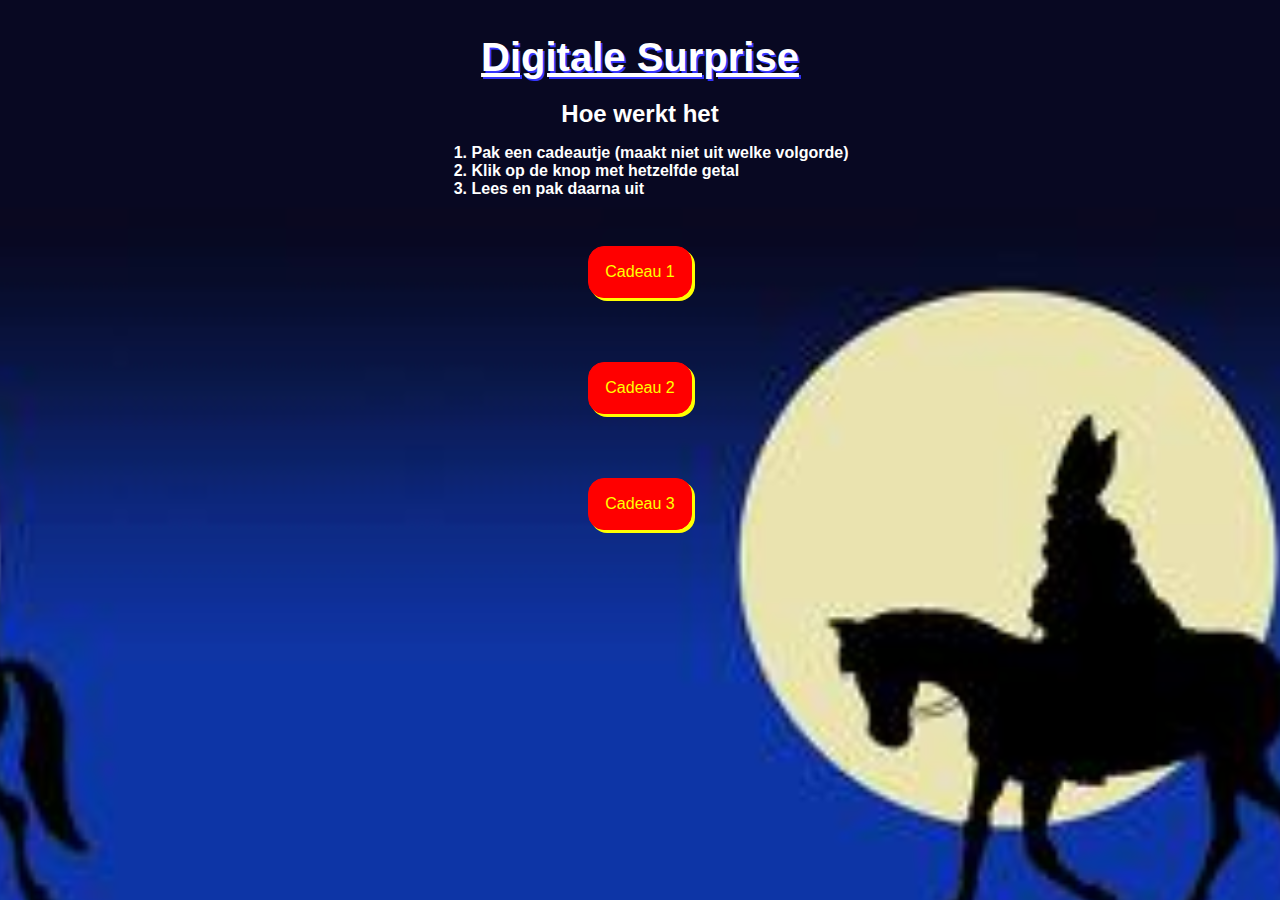
<file: index.html>
<!DOCTYPE html>
<html lang="nl">
<head>
    <meta charset="UTF-8">
    <meta name="viewport" content="width=device-width, initial-scale=1.0">
    <title>Sinterklaas</title>
    <link rel="stylesheet" href="style.css">
</head>
<body>
    <header>
        <h1>Digitale Surprise</h1>
    </header>
    <main>
        <h2>Hoe werkt het</h2>
        <ol>
            <li>Pak een cadeautje (maakt niet uit welke volgorde)</li>
            <li>Klik op de knop met hetzelfde getal</li>
            <li>Lees en pak daarna uit</li>
        </ol>
        <a href="Cadeau1.html">Cadeau 1</a>
        <a href="Cadeau2.html">Cadeau 2</a>
        <a href="Cadeau3.html">Cadeau 3</a>
    </main>
</body>
</html>
</file>
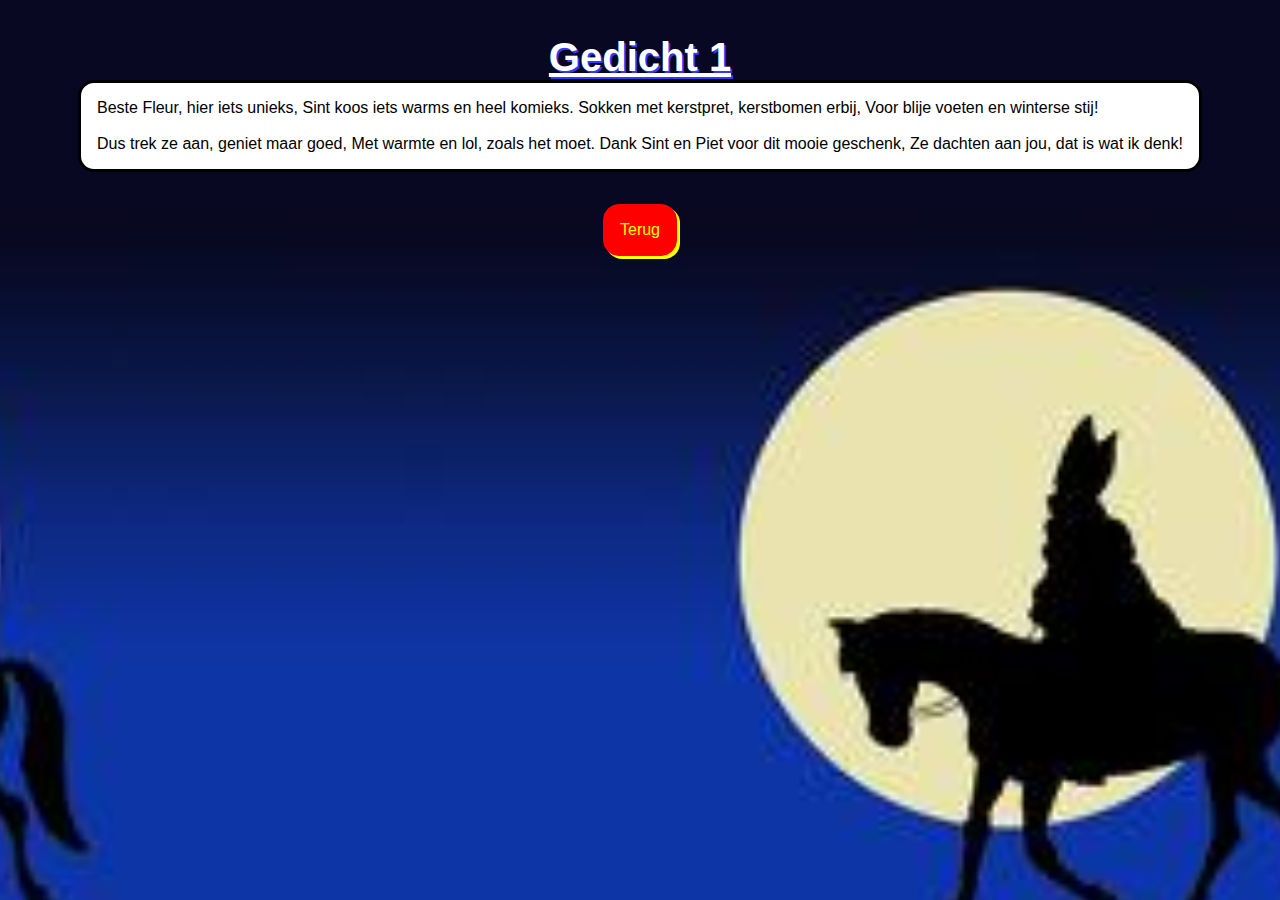
<file: Cadeau1.html>
<!DOCTYPE html>
<html lang="en">

<head>
    <meta charset="UTF-8">
    <meta name="viewport" content="width=device-width, initial-scale=1.0">
    <title>Cadeau1</title>
    <link rel="stylesheet" href="style.css">
</head>

<body>
    <h1>Gedicht 1</h1>
    <div>
        Beste Fleur, hier iets unieks,
        Sint koos iets warms en heel komieks.
        Sokken met kerstpret, kerstbomen erbij,
        Voor blije voeten en winterse stij!
        <br><br>
        Dus trek ze aan, geniet maar goed,
        Met warmte en lol, zoals het moet.
        Dank Sint en Piet voor dit mooie geschenk,
        Ze dachten aan jou, dat is wat ik denk!
    </div>
    <a href="index.html">Terug</a>
</body>

</html>
</file>
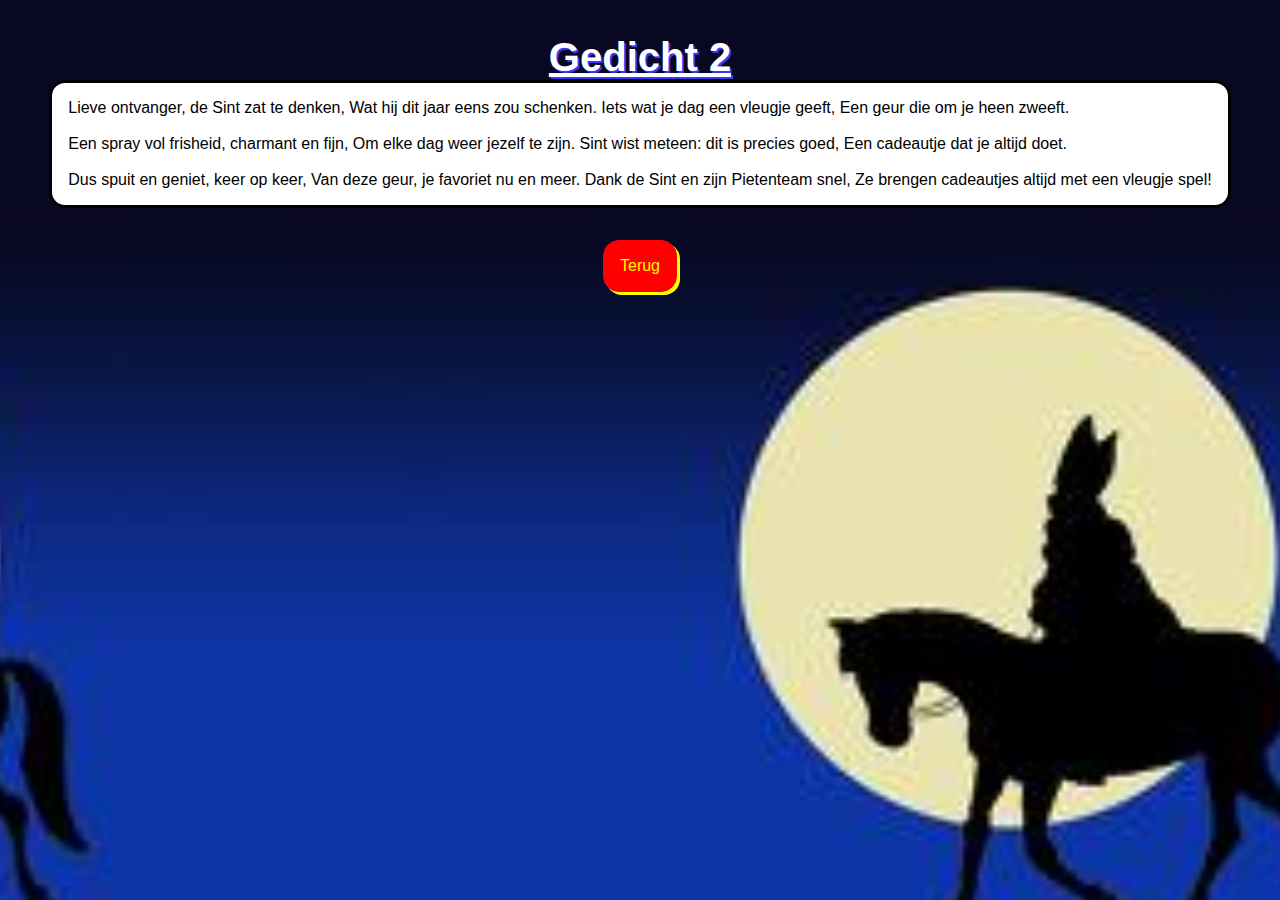
<file: Cadeau2.html>
<!DOCTYPE html>
<html lang="en">

<head>
    <meta charset="UTF-8">
    <meta name="viewport" content="width=device-width, initial-scale=1.0">
    <title>Cadeau2</title>
    <link rel="stylesheet" href="style.css">
</head>

<body>
    <h1>Gedicht 2</h1>
    <div>
        Lieve ontvanger, de Sint zat te denken,
        Wat hij dit jaar eens zou schenken.
        Iets wat je dag een vleugje geeft,
        Een geur die om je heen zweeft.
        <br><br>
        Een spray vol frisheid, charmant en fijn,
        Om elke dag weer jezelf te zijn.
        Sint wist meteen: dit is precies goed,
        Een cadeautje dat je altijd doet.
        <br><br>
        Dus spuit en geniet, keer op keer,
        Van deze geur, je favoriet nu en meer.
        Dank de Sint en zijn Pietenteam snel,
        Ze brengen cadeautjes altijd met een vleugje spel!
    </div>
    <a href="index.html">Terug</a>
</body>

</html>
</file>
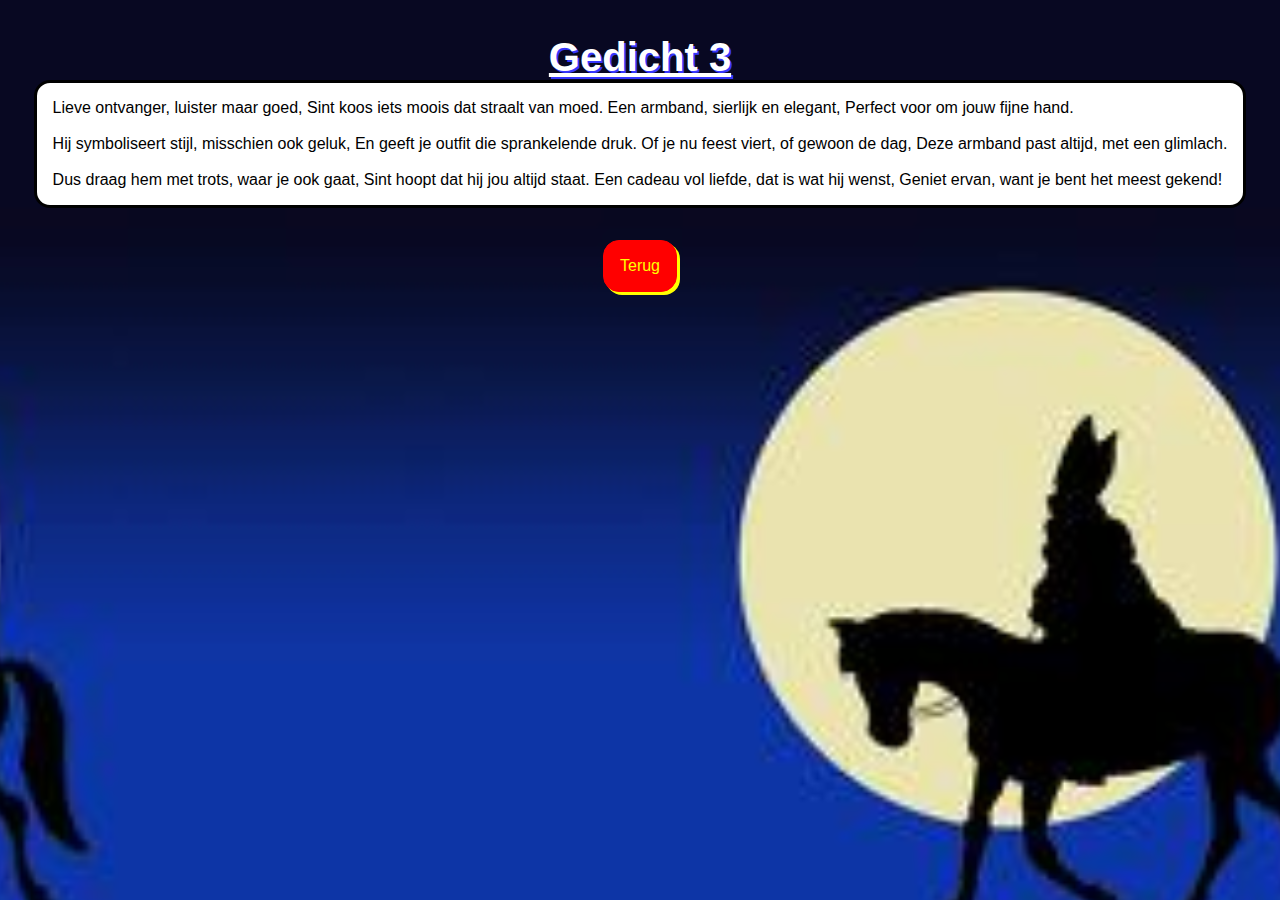
<file: Cadeau3.html>
<!DOCTYPE html>
<html lang="en">

<head>
    <meta charset="UTF-8">
    <meta name="viewport" content="width=device-width, initial-scale=1.0">
    <title>Cadeau3</title>
    <link rel="stylesheet" href="style.css">
</head>

<body>
    <h1>Gedicht 3</h1>
    <div>
        Lieve ontvanger, luister maar goed,
        Sint koos iets moois dat straalt van moed.
        Een armband, sierlijk en elegant,
        Perfect voor om jouw fijne hand.
        <br><br>
        Hij symboliseert stijl, misschien ook geluk,
        En geeft je outfit die sprankelende druk.
        Of je nu feest viert, of gewoon de dag,
        Deze armband past altijd, met een glimlach.
        <br><br>
        Dus draag hem met trots, waar je ook gaat,
        Sint hoopt dat hij jou altijd staat.
        Een cadeau vol liefde, dat is wat hij wenst,
        Geniet ervan, want je bent het meest gekend!
    </div>
    <a href="index.html">Terug</a>
</body>

</html>
</file>
<file: style.css>
body {
    font-family: sans-serif;
    display: grid;
    grid-template-columns: 1fr;
    place-items: center;
    background-image: linear-gradient(black, white);
    background-image: url(Sinterklaas1.jpg);
    background-size: cover;
    background-position: 110vw;
    background-attachment: fixed;
    color: white;
}


main {
    display: grid;
    grid-template-columns: 1fr;
    place-items: center;
}

h1 {
    position: relative;
    font-size: 2.5em;
    place-items: center;
    font-weight: bolder;
    text-shadow: rgb(54, 54, 253) 2px 2px;
    margin-bottom: 0;
    text-decoration: underline;
}

h2 {
    margin-bottom: 0;
}

li {
    font-weight: bold;
    text-align: left;
}

a {
    text-decoration: none;
    margin: 2em;
    color: yellow;
    background: red;
    border: red solid 1px;
    border-radius: 1em;
    padding: 1em;
    box-shadow: rgb(255, 255, 0) 3px 3px;
}

div {
    color: black;
    background: white;
    padding: 1em;
    border: black solid 3px;
    border-radius: 1em;
}
</file>
